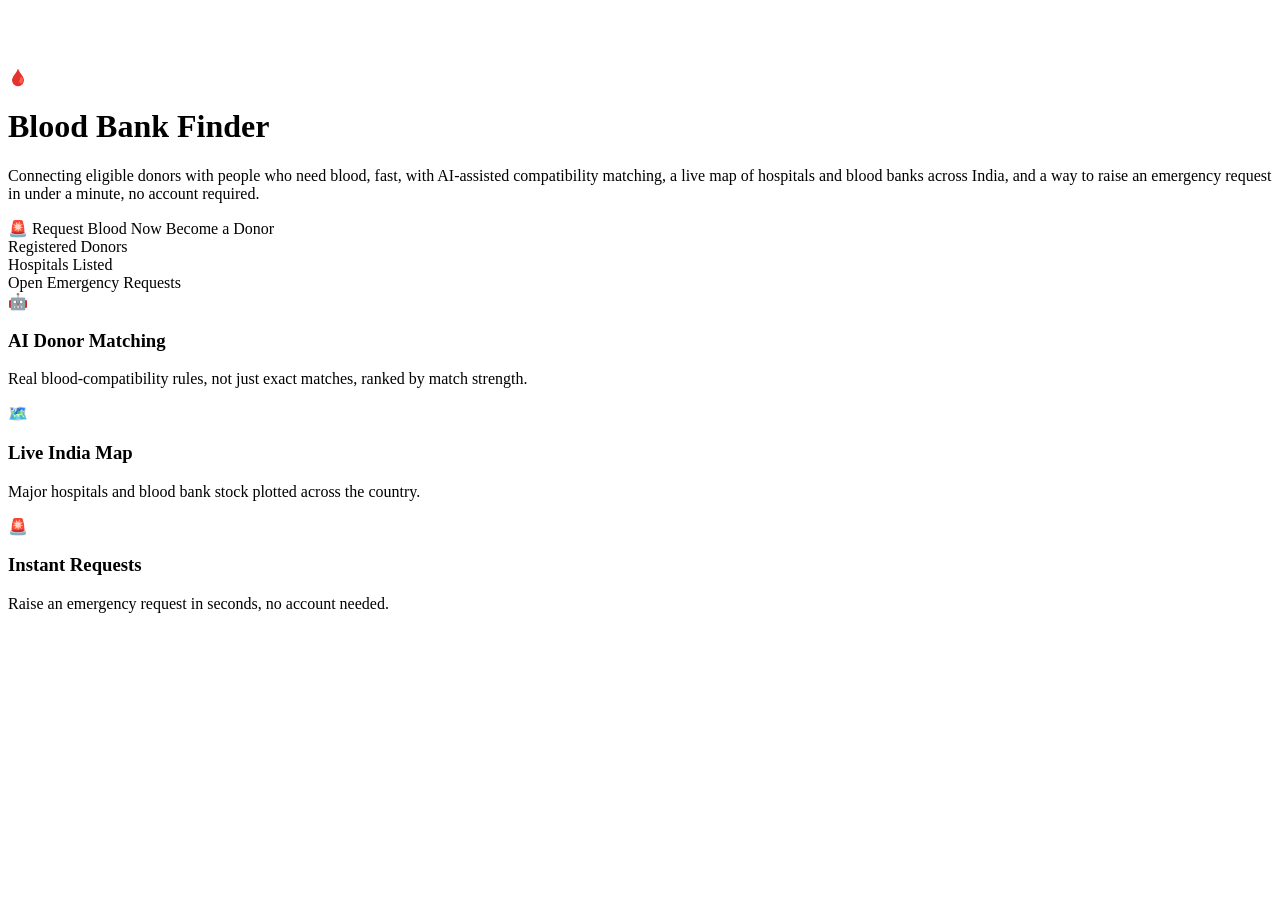
<file: src/main/resources/templates/index.html>
<!DOCTYPE html>
<html xmlns:th="http://www.thymeleaf.org">
<head>
    <meta charset="UTF-8">
    <meta name="viewport" content="width=device-width, initial-scale=1">
    <title>Blood Bank Finder</title>
    <link rel="stylesheet" th:href="@{/css/style.css}">
</head>
<body>
<nav th:replace="~{fragments :: public-nav}"></nav>

<div class="hero" style="min-height:auto; padding-top:60px;">
    <div class="logo-drop">🩸</div>
    <h1>Blood Bank Finder</h1>
    <p th:text="#{index.tagline}">
        Connecting eligible donors with people who need blood, fast, with AI-assisted compatibility
        matching, a live map of hospitals and blood banks across India, and a way to raise an emergency
        request in under a minute, no account required.
    </p>
    <div class="hero-actions">
        <a th:href="@{/request-blood}" class="btn-solid" th:text="'🚨 ' + #{index.cta.request}">🚨 Request Blood Now</a>
        <a th:href="@{/register}" class="btn-outline" th:text="#{index.cta.donor}">Become a Donor</a>
    </div>
</div>

<div class="stats-strip">
    <div class="glass glass-card">
        <div class="stat-num" th:text="${donorCount}"></div>
        <div class="stat-label" th:text="#{index.stat.donors}">Registered Donors</div>
    </div>
    <div class="glass glass-card">
        <div class="stat-num" th:text="${hospitalCount}"></div>
        <div class="stat-label" th:text="#{index.stat.hospitals}">Hospitals Listed</div>
    </div>
    <div class="glass glass-card">
        <div class="stat-num" th:text="${openRequestCount}"></div>
        <div class="stat-label" th:text="#{index.stat.requests}">Open Emergency Requests</div>
    </div>
</div>

<div class="feature-strip">
    <a th:href="@{/find-donors}" class="glass-card" style="text-decoration:none; color:inherit;">
        <div class="icon">🤖</div>
        <h3 th:text="#{index.feature.ai.title}">AI Donor Matching</h3>
        <p th:text="#{index.feature.ai.desc}">Real blood-compatibility rules, not just exact matches, ranked by match strength.</p>
    </a>
    <a th:href="@{/hospitals}" class="glass-card" style="text-decoration:none; color:inherit;">
        <div class="icon">🗺️</div>
        <h3 th:text="#{index.feature.map.title}">Live India Map</h3>
        <p th:text="#{index.feature.map.desc}">Major hospitals and blood bank stock plotted across the country.</p>
    </a>
    <a th:href="@{/request-blood}" class="glass-card" style="text-decoration:none; color:inherit;">
        <div class="icon">🚨</div>
        <h3 th:text="#{index.feature.instant.title}">Instant Requests</h3>
        <p th:text="#{index.feature.instant.desc}">Raise an emergency request in seconds, no account needed.</p>
    </a>
</div>

<div th:replace="~{fragments :: footer}"></div>
<div th:replace="~{fragments :: ai-assistant}"></div>

<script th:src="@{/js/ai-assistant.js}"></script>
</body>
</html>
</file>
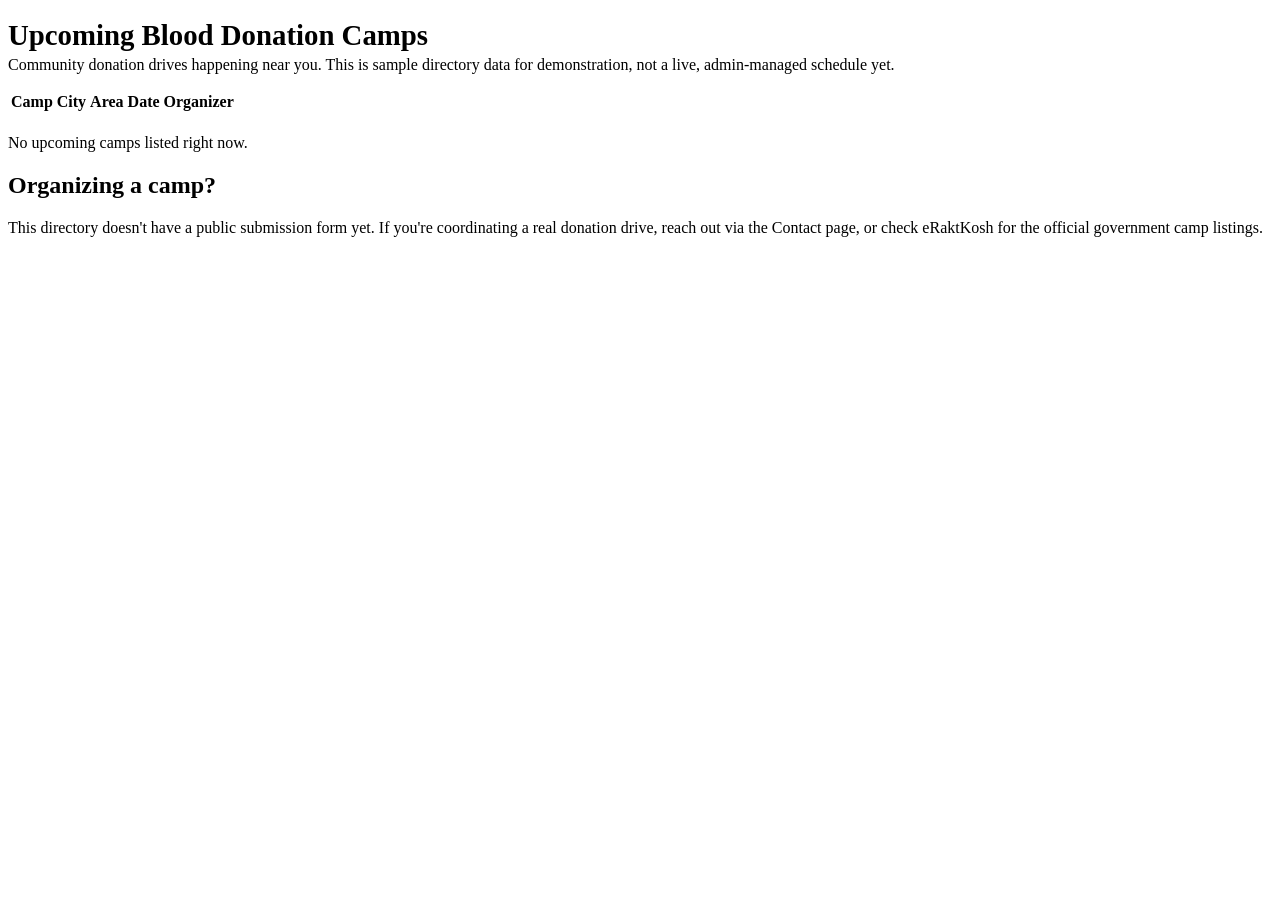
<file: src/main/resources/templates/camps.html>
<!DOCTYPE html>
<html xmlns:th="http://www.thymeleaf.org">
<head>
    <meta charset="UTF-8">
    <meta name="viewport" content="width=device-width, initial-scale=1">
    <title>Blood Donation Camps - Blood Bank Finder</title>
    <link rel="stylesheet" th:href="@{/css/style.css}">
</head>
<body>
<nav th:replace="~{fragments :: public-nav}"></nav>

<div class="container">
    <h1 style="font-size:1.8rem; margin-bottom:4px;">Upcoming Blood Donation Camps</h1>
    <p style="color:var(--muted); margin-top:0;">
        Community donation drives happening near you. This is sample directory data for demonstration,
        not a live, admin-managed schedule yet.
    </p>

    <div class="glass glass-card" th:if="${!camps.isEmpty()}">
        <table>
            <thead>
            <tr><th>Camp</th><th>City</th><th>Area</th><th>Date</th><th>Organizer</th></tr>
            </thead>
            <tbody>
            <tr th:each="c : ${camps}">
                <td th:text="${c.name}"></td>
                <td th:text="${c.city}"></td>
                <td th:text="${c.area}"></td>
                <td th:text="${c.campDate}"></td>
                <td th:text="${c.organizer}"></td>
            </tr>
            </tbody>
        </table>
    </div>
    <p th:if="${camps.isEmpty()}" style="color:var(--muted);">No upcoming camps listed right now.</p>

    <div class="glass glass-card">
        <h2>Organizing a camp?</h2>
        <p style="color:var(--muted);">
            This directory doesn't have a public submission form yet. If you're coordinating a real donation
            drive, reach out via the <a th:href="@{/contact}" style="color:var(--red);">Contact page</a>, or
            check eRaktKosh for the official government camp listings.
        </p>
    </div>
</div>

<div th:replace="~{fragments :: footer}"></div>
<div th:replace="~{fragments :: ai-assistant}"></div>

<script th:src="@{/js/ai-assistant.js}"></script>
</body>
</html>
</file>
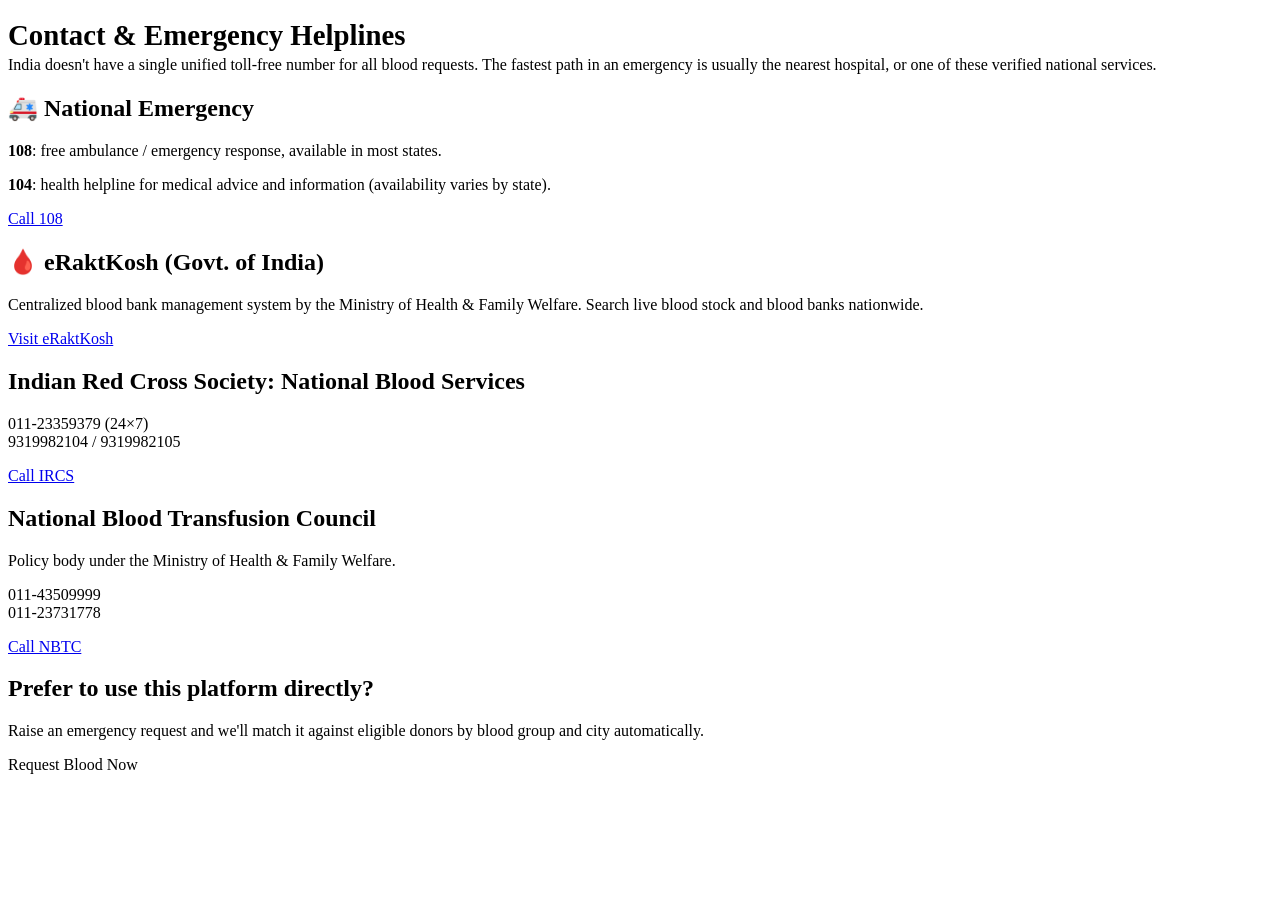
<file: src/main/resources/templates/contact.html>
<!DOCTYPE html>
<html xmlns:th="http://www.thymeleaf.org">
<head>
    <meta charset="UTF-8">
    <meta name="viewport" content="width=device-width, initial-scale=1">
    <title>Contact & Emergency Helplines - Blood Bank Finder</title>
    <link rel="stylesheet" th:href="@{/css/style.css}">
</head>
<body>
<nav th:replace="~{fragments :: public-nav}"></nav>

<div class="container">
    <h1 style="font-size:1.8rem; margin-bottom:4px;" th:text="#{contact.title}">Contact &amp; Emergency Helplines</h1>
    <p style="color:var(--muted); margin-top:0;" th:text="#{contact.subtitle}">
        India doesn't have a single unified toll-free number for all blood requests. The fastest path in an
        emergency is usually the nearest hospital, or one of these verified national services.
    </p>

    <div class="grid-2">
        <div class="glass glass-card">
            <h2 th:text="'🚑 ' + #{contact.emergency.title}">🚑 National Emergency</h2>
            <p><strong>108</strong>: <span th:text="#{contact.emergency.108}">free ambulance / emergency response, available in most states.</span></p>
            <p><strong>104</strong>: <span th:text="#{contact.emergency.104}">health helpline for medical advice and information (availability varies by state).</span></p>
            <a href="tel:108" class="btn" style="display:inline-block;" th:text="#{contact.emergency.call108}">Call 108</a>
        </div>

        <div class="glass glass-card">
            <h2 th:text="'🩸 ' + #{contact.eraktkosh.title}">🩸 eRaktKosh (Govt. of India)</h2>
            <p th:text="#{contact.eraktkosh.desc}">Centralized blood bank management system by the Ministry of Health &amp; Family Welfare. Search live blood stock and blood banks nationwide.</p>
            <a href="https://eraktkosh.mohfw.gov.in/" target="_blank" rel="noopener" class="btn" style="display:inline-block;" th:text="#{contact.eraktkosh.visit}">Visit eRaktKosh</a>
        </div>

        <div class="glass glass-card">
            <h2 th:text="#{contact.ircs.title}">Indian Red Cross Society: National Blood Services</h2>
            <p>011-23359379 (24&times;7)<br>9319982104 / 9319982105</p>
            <a href="tel:01123359379" class="btn" style="display:inline-block;" th:text="#{contact.ircs.call}">Call IRCS</a>
        </div>

        <div class="glass glass-card">
            <h2 th:text="#{contact.nbtc.title}">National Blood Transfusion Council</h2>
            <p th:text="#{contact.nbtc.desc}">Policy body under the Ministry of Health &amp; Family Welfare.</p>
            <p>011-43509999<br>011-23731778</p>
            <a href="tel:01143509999" class="btn" style="display:inline-block;" th:text="#{contact.nbtc.call}">Call NBTC</a>
        </div>
    </div>

    <div class="glass glass-card">
        <h2 th:text="#{contact.platform.title}">Prefer to use this platform directly?</h2>
        <p style="color:var(--muted);" th:text="#{contact.platform.desc}">Raise an emergency request and we'll match it against eligible donors by blood group and city automatically.</p>
        <a th:href="@{/request-blood}" class="btn" style="display:inline-block;" th:text="#{contact.platform.cta}">Request Blood Now</a>
    </div>
</div>

<div th:replace="~{fragments :: footer}"></div>
<div th:replace="~{fragments :: ai-assistant}"></div>

<script th:src="@{/js/ai-assistant.js}"></script>
</body>
</html>
</file>
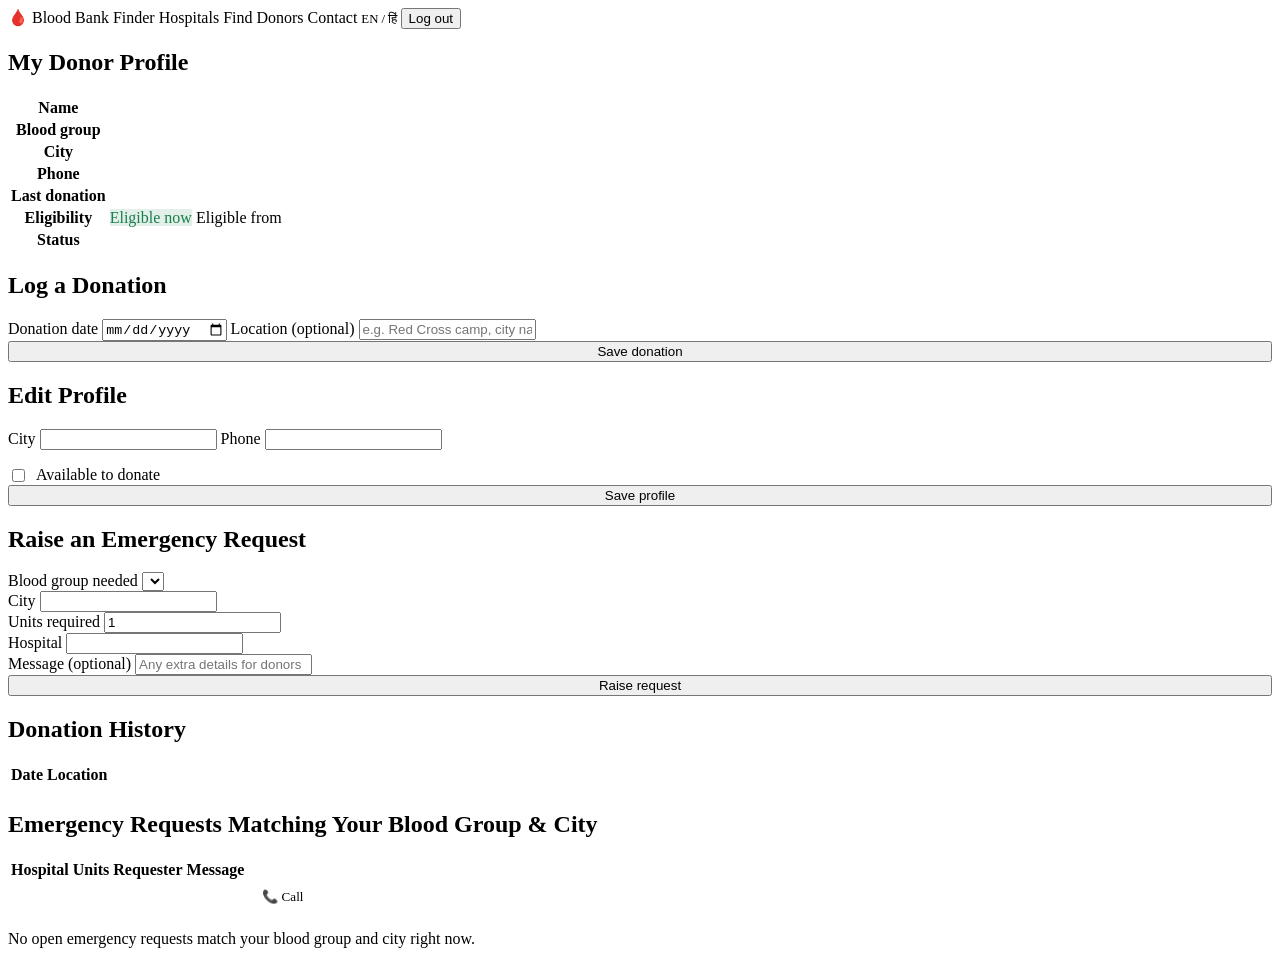
<file: src/main/resources/templates/dashboard.html>
<!DOCTYPE html>
<html xmlns:th="http://www.thymeleaf.org" xmlns:sec="http://www.thymeleaf.org/extras/spring-security">
<head>
    <meta charset="UTF-8">
    <meta name="viewport" content="width=device-width, initial-scale=1">
    <title>My Dashboard - Blood Bank Finder</title>
    <link rel="stylesheet" th:href="@{/css/style.css}">
</head>
<body>

<div class="topbar">
    <span class="brand">🩸 Blood Bank Finder</span>
    <span class="right" style="gap:18px;">
        <a th:href="@{/hospitals}" class="nav-link" th:text="#{nav.hospitals}">Hospitals</a>
        <a th:href="@{/find-donors}" class="nav-link" th:text="#{nav.findDonors}">Find Donors</a>
        <a th:href="@{/contact}" class="nav-link" th:text="#{nav.contact}">Contact</a>
        <span style="font-size:0.8rem;">
            <a th:href="@{${currentUri}(lang=en)}" style="color:var(--muted); text-decoration:none;">EN</a>
            /
            <a th:href="@{${currentUri}(lang=hi)}" style="color:var(--muted); text-decoration:none;">हिं</a>
        </span>
        <span sec:authentication="name"></span>
        <form th:action="@{/logout}" method="post" style="display:inline; margin:0;">
            <button type="submit" class="link-btn">Log out</button>
        </form>
    </span>
</div>

<div class="container">
    <div class="glass glass-card" th:if="${donor != null}">
        <h2>My Donor Profile</h2>
        <table>
            <tr><th>Name</th><td th:text="${donor.name}"></td></tr>
            <tr><th>Blood group</th><td><span class="badge" th:text="${donor.bloodGroup.symbol}"></span></td></tr>
            <tr><th>City</th><td th:text="${donor.city}"></td></tr>
            <tr><th>Phone</th><td th:text="${donor.phone}"></td></tr>
            <tr>
                <th>Last donation</th>
                <td th:text="${donor.lastDonationDate != null ? donor.lastDonationDate : 'Never recorded'}"></td>
            </tr>
            <tr>
                <th>Eligibility</th>
                <td>
                    <span th:if="${eligible}" class="badge" style="background:rgba(26,127,74,.12); color:#1a7f4a; border-color:rgba(26,127,74,.3);">Eligible now</span>
                    <span th:unless="${eligible}" class="badge">Eligible from <span th:text="${nextEligibleDate}"></span></span>
                </td>
            </tr>
            <tr><th>Status</th><td th:text="${donor.active ? 'Active' : 'Inactive'}"></td></tr>
        </table>
    </div>

    <div class="grid-2" th:if="${donor != null}">
        <div class="glass glass-card">
            <h2>Log a Donation</h2>
            <form th:action="@{/dashboard/log-donation}" method="post">
                <label for="donationDate">Donation date</label>
                <input type="date" id="donationDate" name="donationDate" th:value="${T(java.time.LocalDate).now()}">
                <label for="location">Location (optional)</label>
                <input type="text" id="location" name="location" placeholder="e.g. Red Cross camp, city name">
                <button type="submit" style="width:100%;">Save donation</button>
            </form>
        </div>

        <div class="glass glass-card">
            <h2>Edit Profile</h2>
            <form th:action="@{/dashboard/profile}" method="post">
                <label for="city">City</label>
                <input type="text" id="city" name="city" th:value="${donor.city}" required>
                <label for="phone">Phone</label>
                <input type="text" id="phone" name="phone" th:value="${donor.phone}" required>
                <label style="display:flex; align-items:center; gap:8px; margin-top:16px;">
                    <input type="checkbox" name="active" style="width:auto;" th:checked="${donor.active}">
                    Available to donate
                </label>
                <button type="submit" style="width:100%;">Save profile</button>
            </form>
        </div>
    </div>

    <div class="glass glass-card" th:if="${donor != null}">
        <h2>Raise an Emergency Request</h2>
        <form th:action="@{/dashboard/request-blood}" method="post">
            <div class="grid-2">
                <div>
                    <label for="bloodGroup">Blood group needed</label>
                    <select id="bloodGroup" name="bloodGroup" required>
                        <option th:each="group : ${bloodGroups}" th:value="${group}" th:text="${group.symbol}"
                                th:selected="${group == donor.bloodGroup}"></option>
                    </select>
                </div>
                <div>
                    <label for="city">City</label>
                    <input type="text" id="city" name="city" th:value="${donor.city}" required>
                </div>
            </div>
            <div class="grid-2">
                <div>
                    <label for="unitsRequired">Units required</label>
                    <input type="number" id="unitsRequired" name="unitsRequired" min="1" value="1" required>
                </div>
                <div>
                    <label for="hospital">Hospital</label>
                    <input type="text" id="hospital" name="hospital" required>
                </div>
            </div>
            <label for="message">Message (optional)</label>
            <input type="text" id="message" name="message" placeholder="Any extra details for donors">
            <button type="submit" style="width:100%;">Raise request</button>
        </form>
    </div>

    <div class="glass glass-card" th:if="${donor != null and !donationHistory.isEmpty()}">
        <h2>Donation History</h2>
        <table>
            <thead><tr><th>Date</th><th>Location</th></tr></thead>
            <tbody>
            <tr th:each="rec : ${donationHistory}">
                <td th:text="${rec.donationDate}"></td>
                <td th:text="${rec.location != null ? rec.location : '-'}"></td>
            </tr>
            </tbody>
        </table>
    </div>

    <div class="glass glass-card">
        <h2>Emergency Requests Matching Your Blood Group &amp; City</h2>
        <table th:if="${!matchingRequests.isEmpty()}">
            <thead>
            <tr><th>Hospital</th><th>Units</th><th>Requester</th><th>Message</th><th></th></tr>
            </thead>
            <tbody>
            <tr th:each="r : ${matchingRequests}">
                <td th:text="${r.hospital}"></td>
                <td th:text="${r.unitsRequired}"></td>
                <td th:text="${r.requesterName}"></td>
                <td th:text="${r.message}"></td>
                <td><a th:href="'tel:' + ${r.requesterPhone}" class="btn" style="margin:0; display:inline-block; padding:6px 14px; font-size:0.82rem;">📞 Call</a></td>
            </tr>
            </tbody>
        </table>
        <p th:if="${matchingRequests.isEmpty()}" style="color:var(--muted);">
            No open emergency requests match your blood group and city right now.
        </p>
    </div>
</div>

<div th:replace="~{fragments :: footer}"></div>

<div th:replace="~{fragments :: ai-assistant}"></div>
<script th:src="@{/js/ai-assistant.js}"></script>
</body>
</html>
</file>
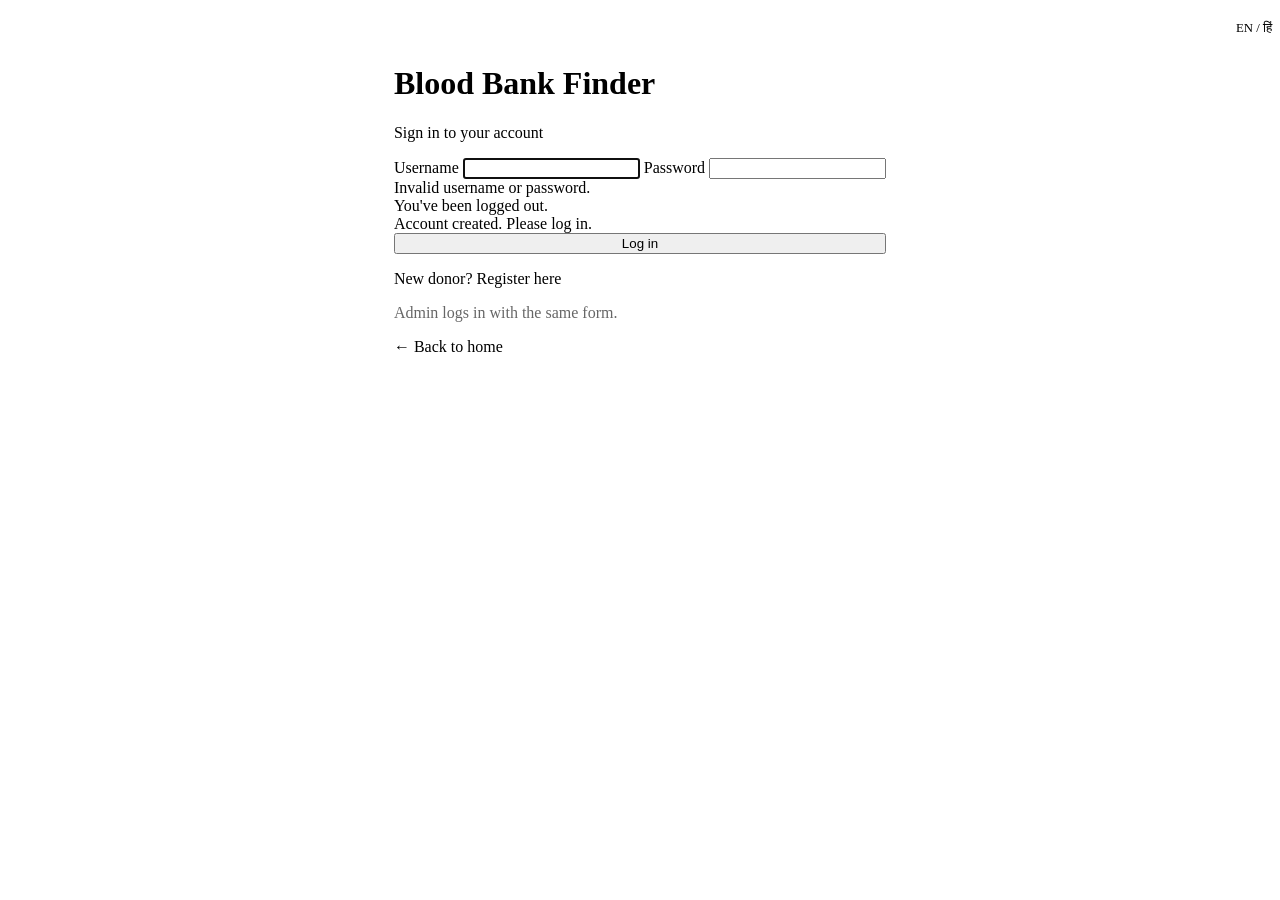
<file: src/main/resources/templates/login.html>
<!DOCTYPE html>
<html xmlns:th="http://www.thymeleaf.org">
<head>
    <meta charset="UTF-8">
    <meta name="viewport" content="width=device-width, initial-scale=1">
    <title>Login - Blood Bank Finder</title>
    <link rel="stylesheet" th:href="@{/css/style.css}">
</head>
<body>

<div class="container" style="flex:1; display:flex; align-items:center; justify-content:center; flex-direction:column;">
    <p style="font-size:0.8rem; align-self:flex-end; margin-bottom:8px;">
        <a th:href="@{${currentUri}(lang=en)}" style="color:var(--muted); text-decoration:none;">EN</a>
        /
        <a th:href="@{${currentUri}(lang=hi)}" style="color:var(--muted); text-decoration:none;">हिं</a>
    </p>
    <div class="auth-wrap glass glass-card">
        <h1>Blood Bank Finder</h1>
        <p class="auth-sub" th:text="#{login.subtitle}">Sign in to your account</p>

        <form th:action="@{/login}" method="post">
            <label for="username" th:text="#{login.username}">Username</label>
            <input type="text" id="username" name="username" required autofocus>

            <label for="password" th:text="#{login.password}">Password</label>
            <input type="password" id="password" name="password" required>

            <div th:if="${param.error}" class="error" th:text="#{login.error}">Invalid username or password.</div>
            <div th:if="${param.logout}" class="success" th:text="#{login.logoutMsg}">You've been logged out.</div>
            <div th:if="${param.registered}" class="success" th:text="#{login.registeredMsg}">Account created. Please log in.</div>

            <button type="submit" style="width:100%;" th:text="#{login.button}">Log in</button>
        </form>

        <p class="muted-link"><span th:text="#{login.registerPrompt}">New donor?</span> <a th:href="@{/register}" th:text="#{login.registerLink}">Register here</a></p>
        <p class="muted-link" style="opacity:0.6;" th:text="#{login.adminNote}">Admin logs in with the same form.</p>
        <p class="muted-link"><a th:href="@{/}">&larr; <span th:text="#{login.backHome}">Back to home</span></a></p>
    </div>
</div>

<div th:replace="~{fragments :: footer}"></div>
<div th:replace="~{fragments :: ai-assistant}"></div>

<script th:src="@{/js/ai-assistant.js}"></script>
</body>
</html>
</file>
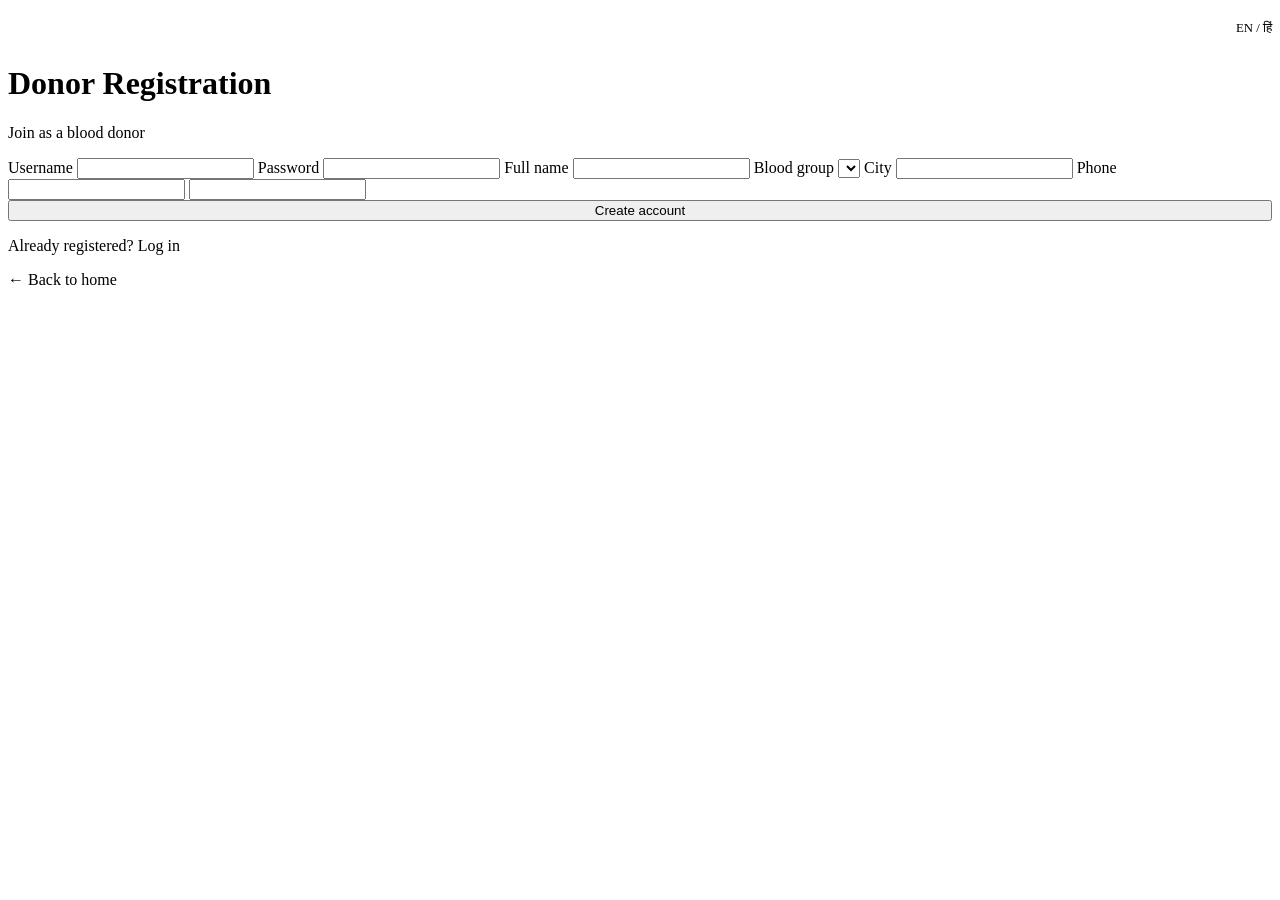
<file: src/main/resources/templates/register.html>
<!DOCTYPE html>
<html xmlns:th="http://www.thymeleaf.org">
<head>
    <meta charset="UTF-8">
    <meta name="viewport" content="width=device-width, initial-scale=1">
    <title>Register - Blood Bank Finder</title>
    <link rel="stylesheet" th:href="@{/css/style.css}">
</head>
<body>

<div class="container" style="flex:1; display:flex; align-items:center; justify-content:center; flex-direction:column;">
    <p style="font-size:0.8rem; align-self:flex-end; margin-bottom:8px;">
        <a th:href="@{${currentUri}(lang=en)}" style="color:var(--muted); text-decoration:none;">EN</a>
        /
        <a th:href="@{${currentUri}(lang=hi)}" style="color:var(--muted); text-decoration:none;">हिं</a>
    </p>
    <div class="auth-wrap glass glass-card">
        <h1 th:text="#{register.title}">Donor Registration</h1>
        <p class="auth-sub" th:text="#{register.subtitle}">Join as a blood donor</p>

        <form th:action="@{/register}" method="post">
            <label for="username" th:text="#{register.username}">Username</label>
            <input type="text" id="username" name="username" required>

            <label for="password" th:text="#{register.password}">Password</label>
            <input type="password" id="password" name="password" required minlength="6">

            <label for="name" th:text="#{register.name}">Full name</label>
            <input type="text" id="name" name="name" required>

            <label for="bloodGroup" th:text="#{register.bloodGroup}">Blood group</label>
            <select id="bloodGroup" name="bloodGroup" required>
                <option th:each="group : ${bloodGroups}" th:value="${group}" th:text="${group.symbol}"></option>
            </select>

            <label for="city" th:text="#{register.city}">City</label>
            <input type="text" id="city" name="city" required>

            <label for="phone" th:text="#{register.phone}">Phone</label>
            <input type="text" id="phone" name="phone" required th:placeholder="#{register.phonePlaceholder}">

            <label for="captchaAnswer" th:text="#{register.captchaLabel} + ': ' + ${captchaQuestion}"></label>
            <input type="text" id="captchaAnswer" name="captchaAnswer" required inputmode="numeric">

            <div th:if="${error}" class="error" th:text="${error}"></div>

            <button type="submit" style="width:100%;" th:text="#{register.button}">Create account</button>
        </form>

        <p class="muted-link"><span th:text="#{register.loginPrompt}">Already registered?</span> <a th:href="@{/login}" th:text="#{register.loginLink}">Log in</a></p>
        <p class="muted-link"><a th:href="@{/}">&larr; <span th:text="#{login.backHome}">Back to home</span></a></p>
    </div>
</div>

<div th:replace="~{fragments :: footer}"></div>
<div th:replace="~{fragments :: ai-assistant}"></div>

<script th:src="@{/js/ai-assistant.js}"></script>
</body>
</html>
</file>
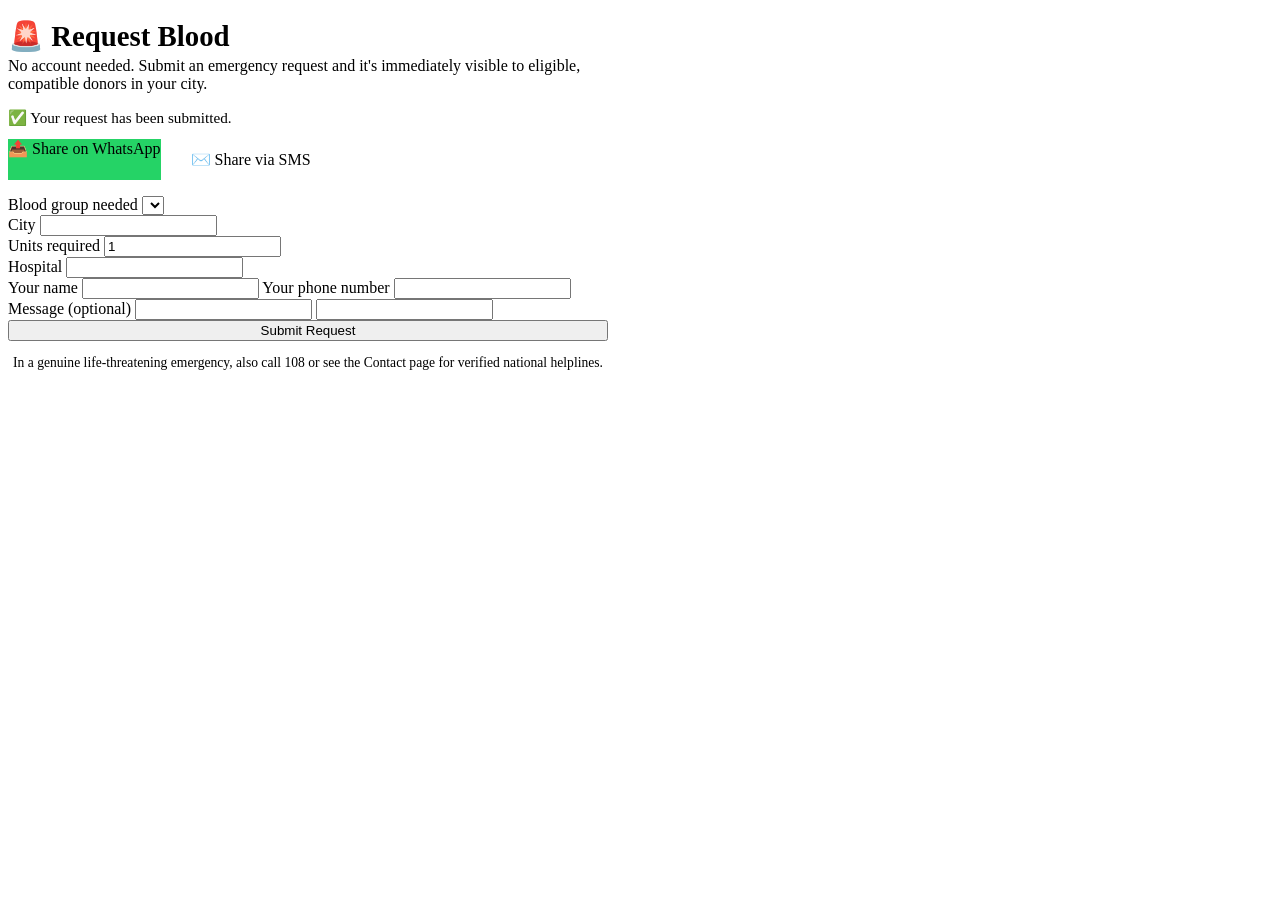
<file: src/main/resources/templates/request-blood.html>
<!DOCTYPE html>
<html xmlns:th="http://www.thymeleaf.org">
<head>
    <meta charset="UTF-8">
    <meta name="viewport" content="width=device-width, initial-scale=1">
    <title>Request Blood - Blood Bank Finder</title>
    <link rel="stylesheet" th:href="@{/css/style.css}">
</head>
<body>
<nav th:replace="~{fragments :: public-nav}"></nav>

<div class="container" style="max-width:600px;">
    <h1 style="font-size:1.8rem; margin-bottom:4px;" th:text="#{requestBlood.title}">🚨 Request Blood</h1>
    <p style="color:var(--muted); margin-top:0;" th:text="#{requestBlood.subtitle}">
        No account needed. Submit an emergency request and it's immediately visible to eligible, compatible donors
        in your city.
    </p>

    <div class="glass glass-card">
        <div th:if="${success}" style="margin-bottom:16px;">
            <div class="success" style="font-size:0.95rem;" th:text="'✅ ' + #{requestBlood.successMsg}">✅ Your request has been submitted.</div>
            <div style="display:flex; gap:10px; margin-top:12px; flex-wrap:wrap;">
                <a th:href="'https://wa.me/?text=' + ${#uris.escapeQueryParam('Urgent blood request submitted on Blood Bank Finder. Please share and help find a donor: ' + currentUrl)}"
                   target="_blank" rel="noopener" class="btn" style="margin:0; background:#25D366;" th:text="'📤 ' + #{requestBlood.shareWhatsApp}">📤 Share on WhatsApp</a>
                <a th:href="'sms:?body=' + ${#uris.escapeQueryParam('Urgent blood request submitted on Blood Bank Finder, please help share.')}"
                   class="btn-outline" style="padding:11px 20px; border-radius:9px;" th:text="'✉️ ' + #{requestBlood.shareSms}">✉️ Share via SMS</a>
            </div>
        </div>

        <form th:action="@{/request-blood}" method="post">
            <div class="grid-2">
                <div>
                    <label for="bloodGroup" th:text="#{requestBlood.bloodGroup}">Blood group needed</label>
                    <select id="bloodGroup" name="bloodGroup" required>
                        <option th:each="group : ${bloodGroups}" th:value="${group}" th:text="${group.symbol}"></option>
                    </select>
                </div>
                <div>
                    <label for="city" th:text="#{requestBlood.city}">City</label>
                    <input type="text" id="city" name="city" required>
                </div>
            </div>
            <div class="grid-2">
                <div>
                    <label for="unitsRequired" th:text="#{requestBlood.units}">Units required</label>
                    <input type="number" id="unitsRequired" name="unitsRequired" min="1" value="1" required>
                </div>
                <div>
                    <label for="hospital" th:text="#{requestBlood.hospital}">Hospital</label>
                    <input type="text" id="hospital" name="hospital" required>
                </div>
            </div>
            <label for="requesterName" th:text="#{requestBlood.yourName}">Your name</label>
            <input type="text" id="requesterName" name="requesterName" required>
            <label for="requesterPhone" th:text="#{requestBlood.yourPhone}">Your phone number</label>
            <input type="text" id="requesterPhone" name="requesterPhone" required th:placeholder="#{register.phonePlaceholder}">
            <label for="message" th:text="#{requestBlood.message}">Message (optional)</label>
            <input type="text" id="message" name="message" th:placeholder="#{requestBlood.messagePlaceholder}">

            <label for="captchaAnswer" th:text="#{requestBlood.captchaLabel} + ': ' + ${captchaQuestion}"></label>
            <input type="text" id="captchaAnswer" name="captchaAnswer" required inputmode="numeric">

            <div th:if="${error}" class="error" th:text="${error}"></div>

            <button type="submit" style="width:100%;" th:text="#{requestBlood.submit}">Submit Request</button>
        </form>
    </div>

    <p style="color:var(--muted); font-size:0.85rem; text-align:center;">
        <span th:text="#{requestBlood.emergencyNote}">In a genuine life-threatening emergency, also call 108 or see the Contact page for verified national helplines.</span>
    </p>
</div>

<div th:replace="~{fragments :: footer}"></div>
<div th:replace="~{fragments :: ai-assistant}"></div>

<script th:src="@{/js/ai-assistant.js}"></script>
</body>
</html>
</file>
